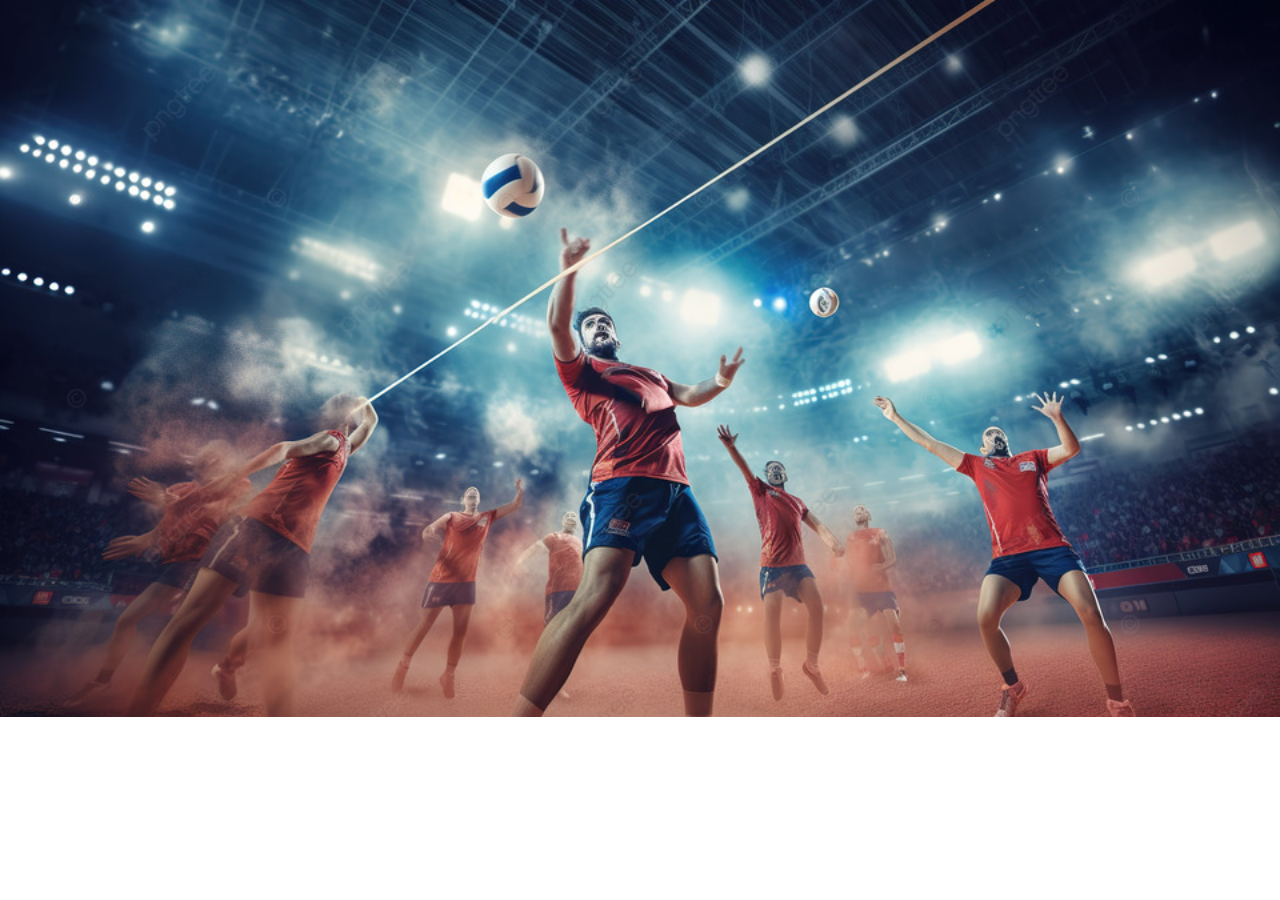
<file: historia.html>
<!DOCTYPE html>
<html lang="en">
<head>
    <meta charset="UTF-8">
    <meta name="viewport" content="width=device-width, initial-scale=1.0">
    <title>Document</title>
    <link rel="stylesheet" href="css/historia.css">
</head>
<body>
    
</body>
</html>
</file>
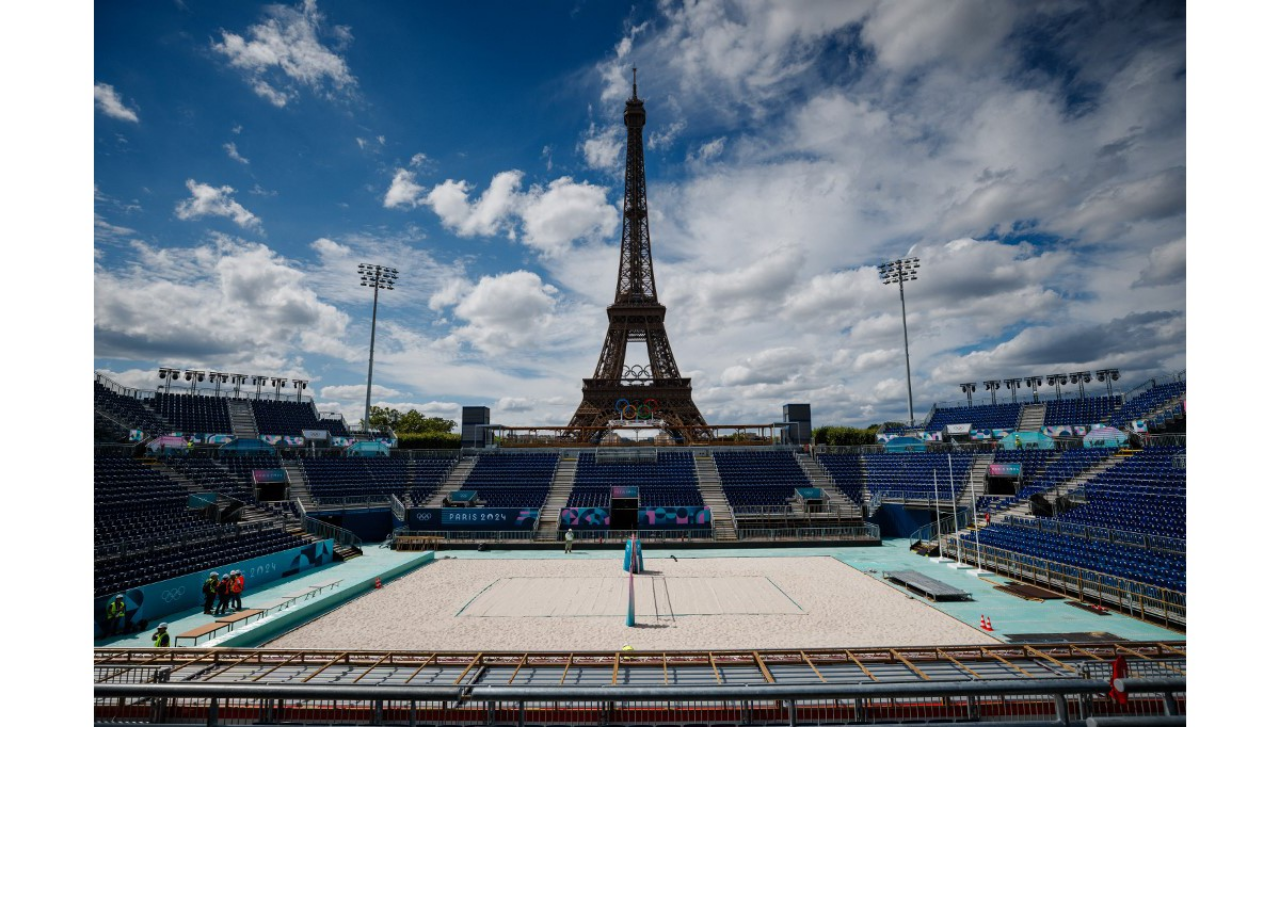
<file: historiaoly.html>
<!DOCTYPE html>
<html lang="en">
<head>
    <meta charset="UTF-8">
    <meta name="viewport" content="width=device-width, initial-scale=1.0">
    <title>Document</title>
    <link rel="stylesheet" href="css/oly.css">
</head>
<body>
    
</body>
</html>
</file>
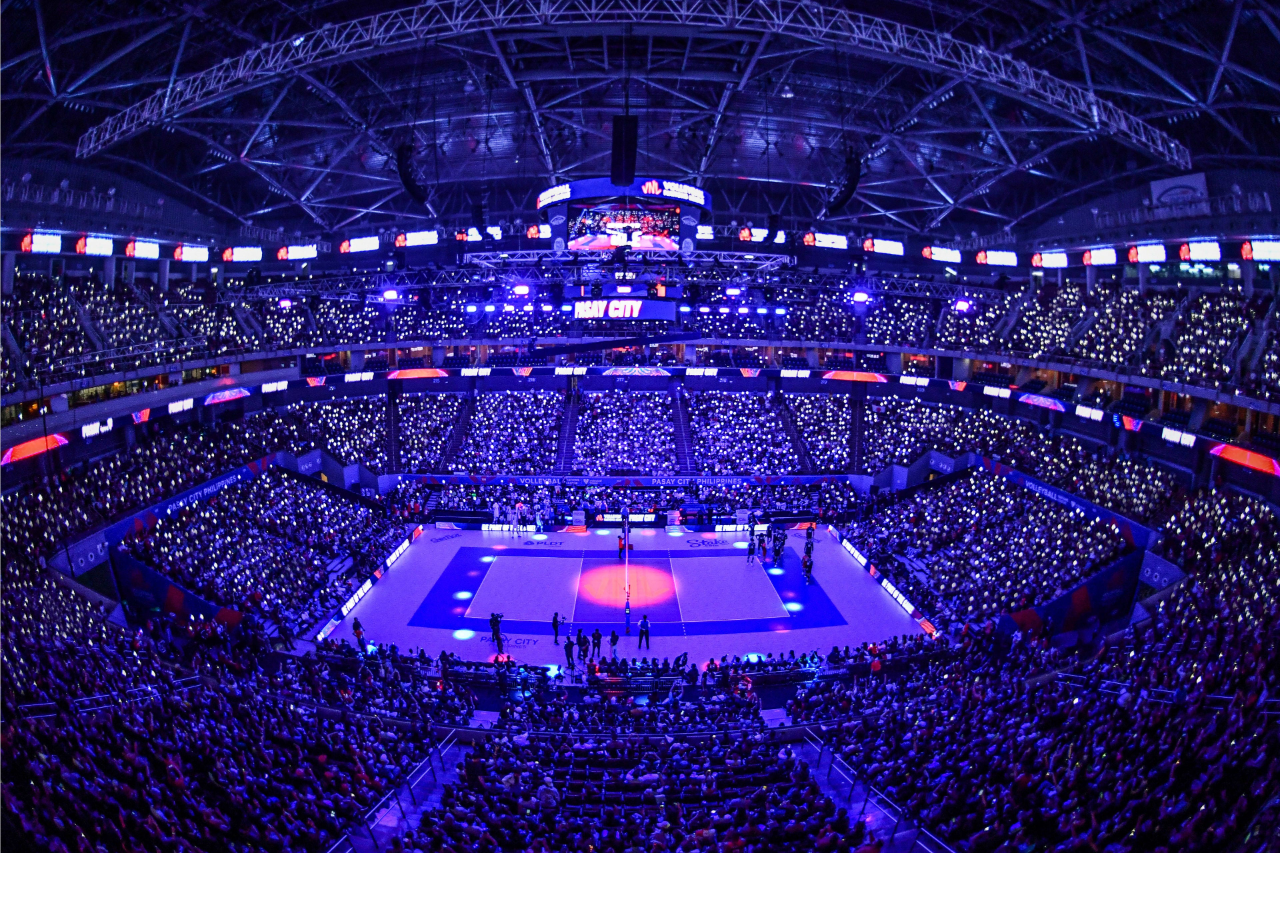
<file: historiavnl.html>
<!DOCTYPE html>
<html lang="en">
<head>
    <meta charset="UTF-8">
    <meta name="viewport" content="width=device-width, initial-scale=1.0">
    <title>Document</title>
    <link rel="stylesheet" href="css/vnl.css">
</head>
<body>
    
</body>
</html>
</file>
<file: css/historia.css>
* {
    margin: 0;
    padding: 0;
    box-sizing: border-box;
}

body {
    background: url("../img/fundo\ figma.jpg") no-repeat top center/cover;
}
</file>
<file: css/oly.css>
* {
    margin: 0;
    padding: 0;
    box-sizing: border-box;
}

body {
    background: url("../img/olimpíada\ 2024-arena-do-v-lei-de-praia-em-paris-1720985409.jpg") no-repeat top center/cover;
}
</file>
<file: css/vnl.css>
* {
    margin: 0;
    padding: 0;
    box-sizing: border-box;
}

body {
    background: url("../img/vnl.jpg") no-repeat top center/cover;
}
</file>
